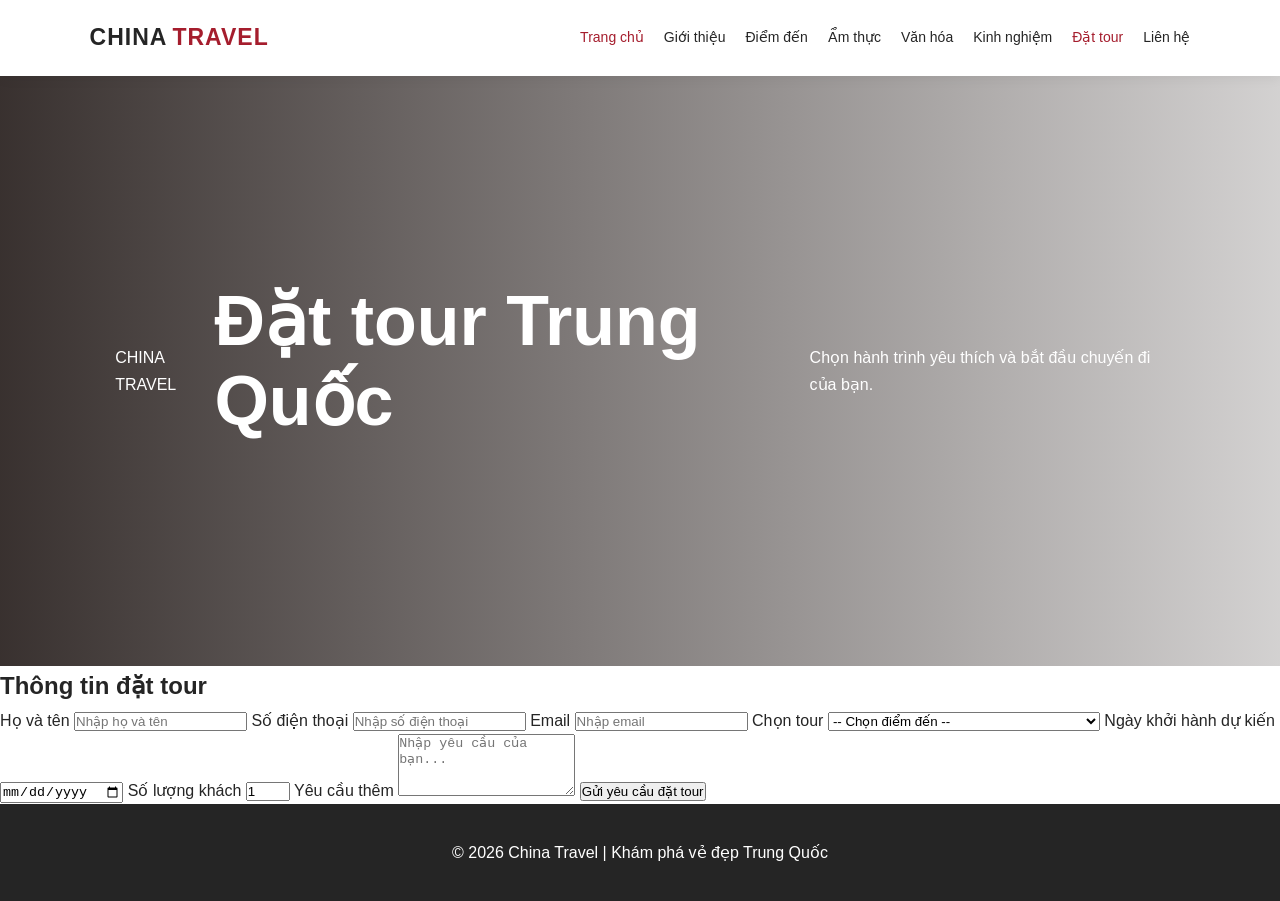
<file: booking.html>
<!DOCTYPE html>
<html lang="vi">
<head>
    <meta charset="UTF-8">
    <meta name="viewport" content="width=device-width, initial-scale=1.0">
    <title>Đặt tour | China Travel</title>
    <link rel="stylesheet" href="style.css">
    <script src="script.js" defer></script>
</head>
<body>

<header class="navbar">
  <a class="logo" href="index.html">CHINA<span>TRAVEL</span></a>
  <button class="menu-btn" id="menuBtn">☰</button>
  <nav id="navMenu">
   <a class="active" href="index.html">Trang chủ</a>
      <a href="gioi-thieu.html">Giới thiệu</a> 
      <a href="destinations.html">Điểm đến</a>
    <a href="food.html">Ẩm thực</a>
    <a href="culture.html">Văn hóa</a>
    <a href="tips.html">Kinh nghiệm</a>
    <a class="active" href="booking.html">Đặt tour</a>
    <a href="contact.html">Liên hệ</a>
  </nav>
</header>

<section class="hero">
    <p>CHINA TRAVEL</p>
    <h1>Đặt tour Trung Quốc</h1>
    <p>Chọn hành trình yêu thích và bắt đầu chuyến đi của bạn.</p>
</section>

<main class="container">
    <div class="contact-box">
        <h2>Thông tin đặt tour</h2>

        <form id="bookingForm">

            <label for="fullname">Họ và tên</label>
            <input type="text" id="fullname"
                   placeholder="Nhập họ và tên" required>

            <label for="phone">Số điện thoại</label>
            <input type="tel" id="phone"
                   placeholder="Nhập số điện thoại" required>

            <label for="email">Email</label>
            <input type="email" id="email"
                   placeholder="Nhập email" required>

            <label for="tour">Chọn tour</label>
            <select id="tour" required>
                <option value="">-- Chọn điểm đến --</option>
                <option>Thượng Hải - Hàng Châu - Tô Châu</option>
                <option>Bắc Kinh - Vạn Lý Trường Thành</option>
                <option>Trương Gia Giới - Phượng Hoàng Cổ Trấn</option>
                <option>Quế Lâm - Dương Sóc</option>
            </select>

            <label for="departure">Ngày khởi hành dự kiến</label>
            <input type="date" id="departure" required>

            <label for="people">Số lượng khách</label>
            <input type="number" id="people"
                   min="1" max="50" value="1" required>

            <label for="note">Yêu cầu thêm</label>
            <textarea id="note" rows="4"
                      placeholder="Nhập yêu cầu của bạn..."></textarea>

            <button type="submit">Gửi yêu cầu đặt tour</button>

            <p id="bookingMessage" aria-live="polite"></p>
        </form>
    </div>
</main>

<footer>
    © 2026 China Travel | Khám phá vẻ đẹp Trung Quốc
</footer>

</body>
</html>
</file>
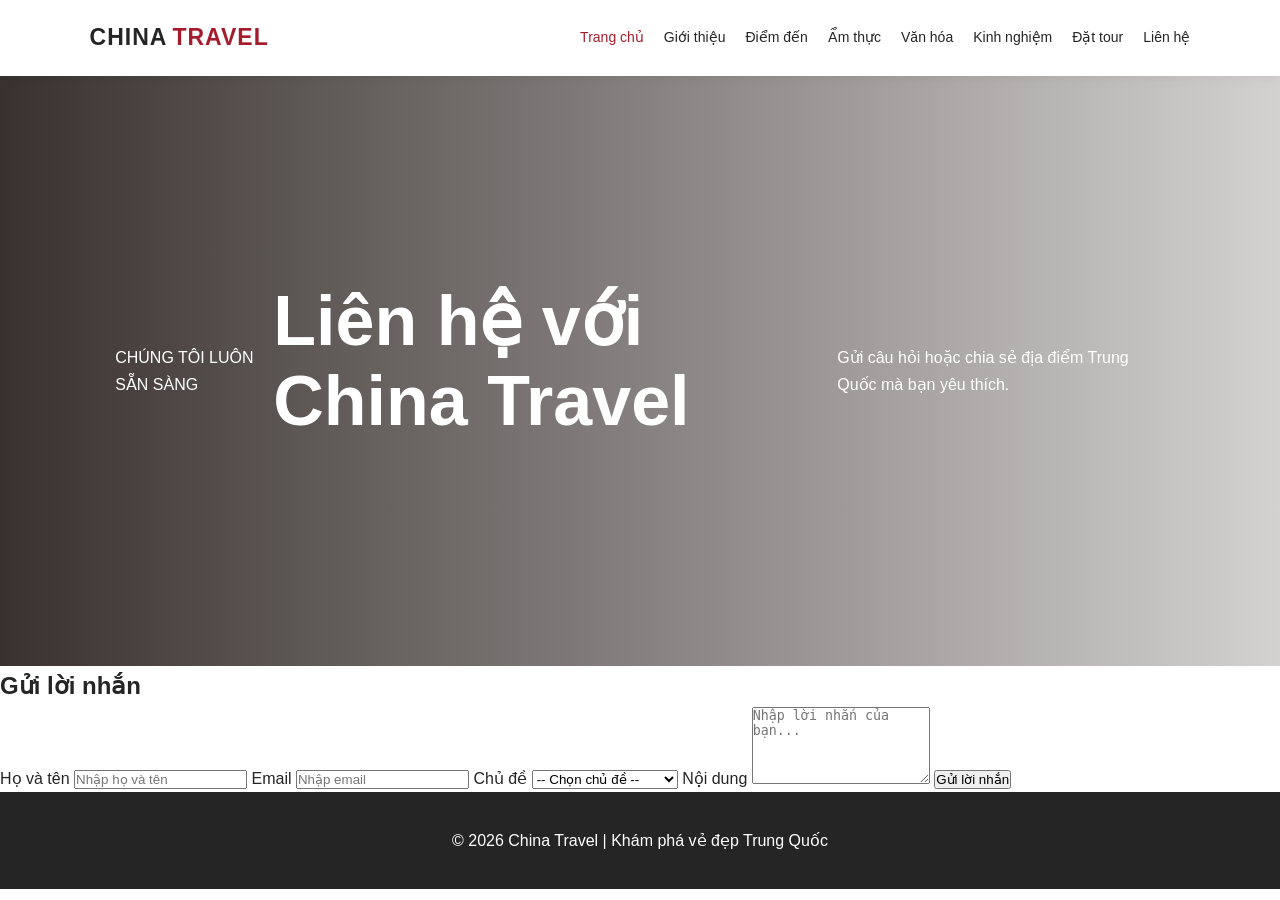
<file: contact.html>
<!DOCTYPE html>
<html lang="vi">
<head>
    <meta charset="UTF-8">
    <meta name="viewport" content="width=device-width, initial-scale=1.0">
    <title>Liên hệ | China Travel</title>
    <link rel="stylesheet" href="style.css">
    <script src="script.js" defer></script>
</head>
<body>
<header class="navbar">
  <a class="logo" href="index.html">CHINA<span>TRAVEL</span></a>
  <button class="menu-btn" id="menuBtn">☰</button>
  <nav id="navMenu">
   <a class="active" href="index.html">Trang chủ</a>
      <a href="gioi-thieu.html">Giới thiệu</a> 
      <a href="destinations.html">Điểm đến</a>
    <a href="food.html">Ẩm thực</a>
    <a href="culture.html">Văn hóa</a>
    <a href="tips.html">Kinh nghiệm</a>
    <a href="booking.html">Đặt tour</a>
    <a href="contact.html">Liên hệ</a>
  </nav>
</header>

<section class="hero">
    <p>CHÚNG TÔI LUÔN SẴN SÀNG</p>
    <h1>Liên hệ với China Travel</h1>
    <p>Gửi câu hỏi hoặc chia sẻ địa điểm Trung Quốc mà bạn yêu thích.</p>
</section>

<main class="container">
    <div class="contact-box">
        <h2>Gửi lời nhắn</h2>
        <form id="contactForm">
            <label for="name">Họ và tên</label>
            <input id="name" name="name" type="text" placeholder="Nhập họ và tên" required>

            <label for="email">Email</label>
            <input id="email" name="email" type="email" placeholder="Nhập email" required>

            <label for="subject">Chủ đề</label>
            <select id="subject" name="subject" required>
                <option value="">-- Chọn chủ đề --</option>
                <option>Điểm đến du lịch</option>
                <option>Ẩm thực Trung Quốc</option>
                <option>Kinh nghiệm du lịch</option>
                <option>Khác</option>
            </select>

            <label for="message">Nội dung</label>
            <textarea id="message" name="message" rows="5" placeholder="Nhập lời nhắn của bạn..." required></textarea>

            <button type="submit">Gửi lời nhắn</button>
        </form>
        <p id="formMessage" aria-live="polite"></p>
    </div>
</main>

<footer>© 2026 China Travel | Khám phá vẻ đẹp Trung Quốc</footer>
</body>
</html>
</file>
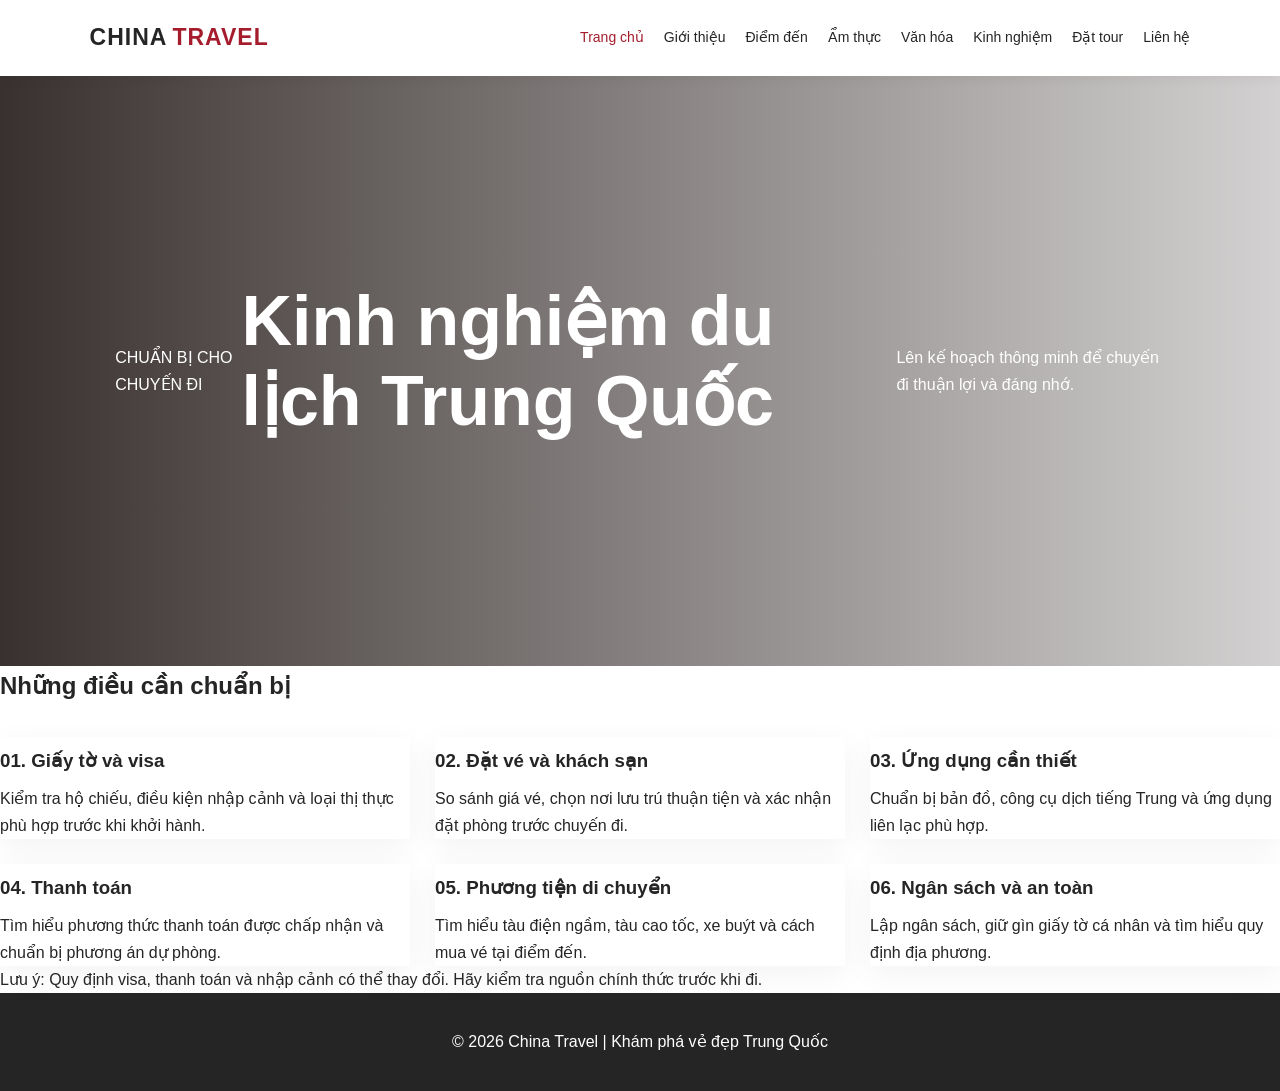
<file: tips.html>
<!DOCTYPE html>
<html lang="vi">
<head>
    <meta charset="UTF-8">
    <meta name="viewport" content="width=device-width, initial-scale=1.0">
    <title>Kinh nghiệm | China Travel</title>
    <link rel="stylesheet" href="style.css">
    <script src="script.js" defer></script>
</head>
<body>
<header class="navbar">
  <a class="logo" href="index.html">CHINA<span>TRAVEL</span></a>
  <button class="menu-btn" id="menuBtn">☰</button>
  <nav id="navMenu">
   <a class="active" href="index.html">Trang chủ</a>
      <a href="gioi-thieu.html">Giới thiệu</a> 
      <a href="destinations.html">Điểm đến</a>
    <a href="food.html">Ẩm thực</a>
    <a href="culture.html">Văn hóa</a>
    <a href="tips.html">Kinh nghiệm</a>
    <a href="booking.html">Đặt tour</a>
    <a href="contact.html">Liên hệ</a>
  </nav>
</header>

<section class="hero">
    <p>CHUẨN BỊ CHO CHUYẾN ĐI</p>
    <h1>Kinh nghiệm du lịch Trung Quốc</h1>
    <p>Lên kế hoạch thông minh để chuyến đi thuận lợi và đáng nhớ.</p>
</section>

<main class="container">
    <h2>Những điều cần chuẩn bị</h2>
    <div class="cards">
        <article class="card">
            <div class="card-content">
                <h3>01. Giấy tờ và visa</h3>
                <p>Kiểm tra hộ chiếu, điều kiện nhập cảnh và loại thị thực phù hợp trước khi khởi hành.</p>
            </div>
        </article>
        <article class="card">
            <div class="card-content">
                <h3>02. Đặt vé và khách sạn</h3>
                <p>So sánh giá vé, chọn nơi lưu trú thuận tiện và xác nhận đặt phòng trước chuyến đi.</p>
            </div>
        </article>
        <article class="card">
            <div class="card-content">
                <h3>03. Ứng dụng cần thiết</h3>
                <p>Chuẩn bị bản đồ, công cụ dịch tiếng Trung và ứng dụng liên lạc phù hợp.</p>
            </div>
        </article>
        <article class="card">
            <div class="card-content">
                <h3>04. Thanh toán</h3>
                <p>Tìm hiểu phương thức thanh toán được chấp nhận và chuẩn bị phương án dự phòng.</p>
            </div>
        </article>
        <article class="card">
            <div class="card-content">
                <h3>05. Phương tiện di chuyển</h3>
                <p>Tìm hiểu tàu điện ngầm, tàu cao tốc, xe buýt và cách mua vé tại điểm đến.</p>
            </div>
        </article>
        <article class="card">
            <div class="card-content">
                <h3>06. Ngân sách và an toàn</h3>
                <p>Lập ngân sách, giữ gìn giấy tờ cá nhân và tìm hiểu quy định địa phương.</p>
            </div>
        </article>
    </div>
    <p class="notice">Lưu ý: Quy định visa, thanh toán và nhập cảnh có thể thay đổi. Hãy kiểm tra nguồn chính thức trước khi đi.</p>
</main>

<footer>© 2026 China Travel | Khám phá vẻ đẹp Trung Quốc</footer>
</body>
</html>
</file>
<file: style.css>
* {
  margin: 0;
  padding: 0;
  box-sizing: border-box;
}

:root {
  --red: #a51d2d;
  --gold: #d4af70;
  --cream: #f7f5f0;
  --dark: #252525;
}

html {
  scroll-behavior: smooth;
}

body {
  font-family: Arial, sans-serif;
  color: var(--dark);
  background: #fff;
  line-height: 1.7;
}

.navbar {
  min-height: 76px;
  padding: 15px 7%;
  display: flex;
  align-items: center;
  justify-content: space-between;
  gap: 20px;
  background: white;
  position: sticky;
  top: 0;
  z-index: 10;
  box-shadow: 0 2px 12px #00000010;
}

.logo {
  font-size: 23px;
  font-weight: bold;
  color: var(--dark);
  text-decoration: none;
  letter-spacing: 1px;
}

.logo span {
  color: var(--red);
  margin-left: 5px;
}

nav {
  display: flex;
  flex-wrap: wrap;
  gap: 20px;
}

nav a {
  color: var(--dark);
  text-decoration: none;
  font-size: 14px;
}

nav a:hover,
nav a.active {
  color: var(--red);
}

.menu-btn {
  display: none;
  background: none;
  border: 0;
  font-size: 25px;
  cursor: pointer;
}

.hero {
  min-height: 590px;
  display: flex;
  align-items: center;
  padding: 70px 9%;
  color: white;
  background:
    linear-gradient(90deg, #160d0bd9, #160d0b30),
    url("https://images.unsplash.com/photo-1508804185872-d7badad00f7d?auto=format&fit=crop&w=1800&q=85")
    center/cover;
}

.hero-content {
  max-width: 650px;
  animation: appear 1s ease;
}

.eyebrow {
  color: var(--red);
  font-weight: bold;
  letter-spacing: 3px;
  font-size: 12px;
  margin-bottom: 14px;
}

.hero .eyebrow {
  color: var(--gold);
}

.hero h1 {
  font-size: clamp(38px, 6vw, 70px);
  line-height: 1.15;
  margin-bottom: 20px;
}

.hero-content > p:not(.eyebrow) {
  max-width: 520px;
  margin-bottom: 30px;
}

.btn {
  display: inline-block;
  padding: 13px 25px;
  background: var(--red);
  color: white;
  text-decoration: none;
  border-radius: 3px;
  font-size: 13px;
  font-weight: bold;
  transition: .3s;
}

.btn:hover {
  background: #7f1421;
  transform: translateY(-2px);
}

.section {
  padding: 75px 8%;
}

.section h2,
.cta h2 {
  font-size: clamp(27px, 4vw, 38px);
  margin-bottom: 15px;
}

.intro {
  text-align: center;
  background: var(--cream);
}

.intro > p:last-child {
  max-width: 650px;
  margin: auto;
}

.cards {
  display: grid;
  grid-template-columns: repeat(3, minmax(0, 1fr));
  gap: 25px;
  margin-top: 30px;
}

.card {
  background: white;
  box-shadow: 0 8px 30px #0000000d;
  overflow: hidden;
  transition: transform .3s;
}

.card:hover {
  transform: translateY(-7px);
}

.card img {
  width: 100%;
  height: 230px;
  object-fit: cover;
}

.card-body {
  padding: 22px;
}

.location {
  color: var(--red);
  letter-spacing: 2px;
  font-size: 11px;
  font-weight: bold;
}

.card h3 {
  margin: 8px 0;
}

.card-body a {
  display: inline-block;
  color: var(--red);
  text-decoration: none;
  margin-top: 15px;
  font-weight: bold;
}

.cta {
  background: var(--cream);
  padding: 65px 8%;
  text-align: center;
}

.cta p {
  margin-bottom: 25px;
}

footer {background: var(--dark);
  color: white;
  text-align: center;
  padding: 35px 15px;
}

footer .logo {
  color: white;
}

footer p {
  font-size: 13px;
  margin-top: 8px;
}

#topBtn {
  display: none;
  position: fixed;
  right: 22px;
  bottom: 22px;
  width: 45px;
  height: 45px;
  border: 0;
  border-radius: 50%;
  background: var(--red);
  color: white;
  font-size: 22px;
  cursor: pointer;
  z-index: 20;
}

@keyframes appear {
  from { opacity: 0; transform: translateY(20px); }
  to { opacity: 1; transform: translateY(0); }
}

@media (max-width: 900px) {
  .navbar {
    flex-wrap: wrap;
  }

  .menu-btn {
    display: block;
  }

  nav {
    display: none;
    width: 100%;
    flex-direction: column;
    gap: 12px;
  }

  nav.show {
    display: flex;
  }

  .cards {
    grid-template-columns: repeat(2, minmax(0, 1fr));
  }
}

@media (max-width: 600px) {
  .hero {
    min-height: 500px;
    padding: 45px 7%;
  }

  .section {
    padding: 50px 6%;
  }

  .cards {
    grid-template-columns: 1fr;
  }
}
/* Quy định ẩn/hiện Menu trên điện thoại */
@media (max-width: 768px) {
  #navMenu {
    display: none; /* Mặc định ẩn danh sách menu */
    flex-direction: column;
    width: 100%;
    background-color: #fff;
    position: absolute;
    top: 60px;
    left: 0;
    padding: 15px;
    box-shadow: 0 4px 6px rgba(0,0,0,0.1);
  }

  #navMenu.active {
    display: flex !important; /* Hiện menu khi bấm vào nút ☰ */
  }
}
/* --- Tùy chỉnh cho phần Video --- */
.video-section {
  text-align: center; /* Căn giữa tiêu đề */
}

.video-wrapper {
  position: relative;
  padding-bottom: 56.25%; /* Tỷ lệ khung hình 16:9 chuẩn của video */
  height: 0;
  overflow: hidden;
  max-width: 1000px; /* Độ rộng tối đa của video */
  margin: 30px auto 0; /* Căn giữa khung video */
  border-radius: 12px; /* Bo góc khung video */
  box-shadow: 0 10px 30px rgba(0, 0, 0, 0.15); /* Đổ bóng nhẹ cho đẹp */
}

.video-wrapper video {
  position: absolute;
  top: 0;
  left: 0;
  width: 100%;
  height: 100%;
  border: 0;
  object-fit: cover; /* Giúp video hiển thị đẹp, không bị méo tỷ lệ */
}
/* Custom CSS cho Menu di động & Nút cuộn trang */
@media (max-width: 768px) {
  #navMenu {
    display: none;
    flex-direction: column;
    width: 100%;
    background: #fff;
    padding: 15px 0;
  }
  
  #navMenu.active {
    display: flex;
  }
}

/* Style cho nút cuộn lên đầu trang (Top Button) */
#topBtn {
  position: fixed;
  bottom: 20px;
  right: 20px;
  width: 45px;
  height: 45px;
  background-color: #8b0000;
  color: #fff;
  border: none;
  border-radius: 50%;
  font-size: 20px;
  cursor: pointer;
  opacity: 0;
  visibility: hidden;
  transition: all 0.3s ease;
  z-index: 999;
}

#topBtn.show {
  opacity: 1;
  visibility: visible;
}

/* Bố cục dàn trang Giới thiệu */
.info-row {
  display: flex;
  gap: 30px;
  align-items: center;
  margin-bottom: 50px;
}

.info-row.reverse {
  flex-direction: row-reverse;
}

.info-text, .info-img {
  flex: 1;
}

.info-img img {
  width: 100%;
  border-radius: 12px;
  object-fit: cover;
  height: 300px;
}

@media (max-width: 768px) {
  .info-row, .info-row.reverse {
    flex-direction: column;
  }
}
</file>
